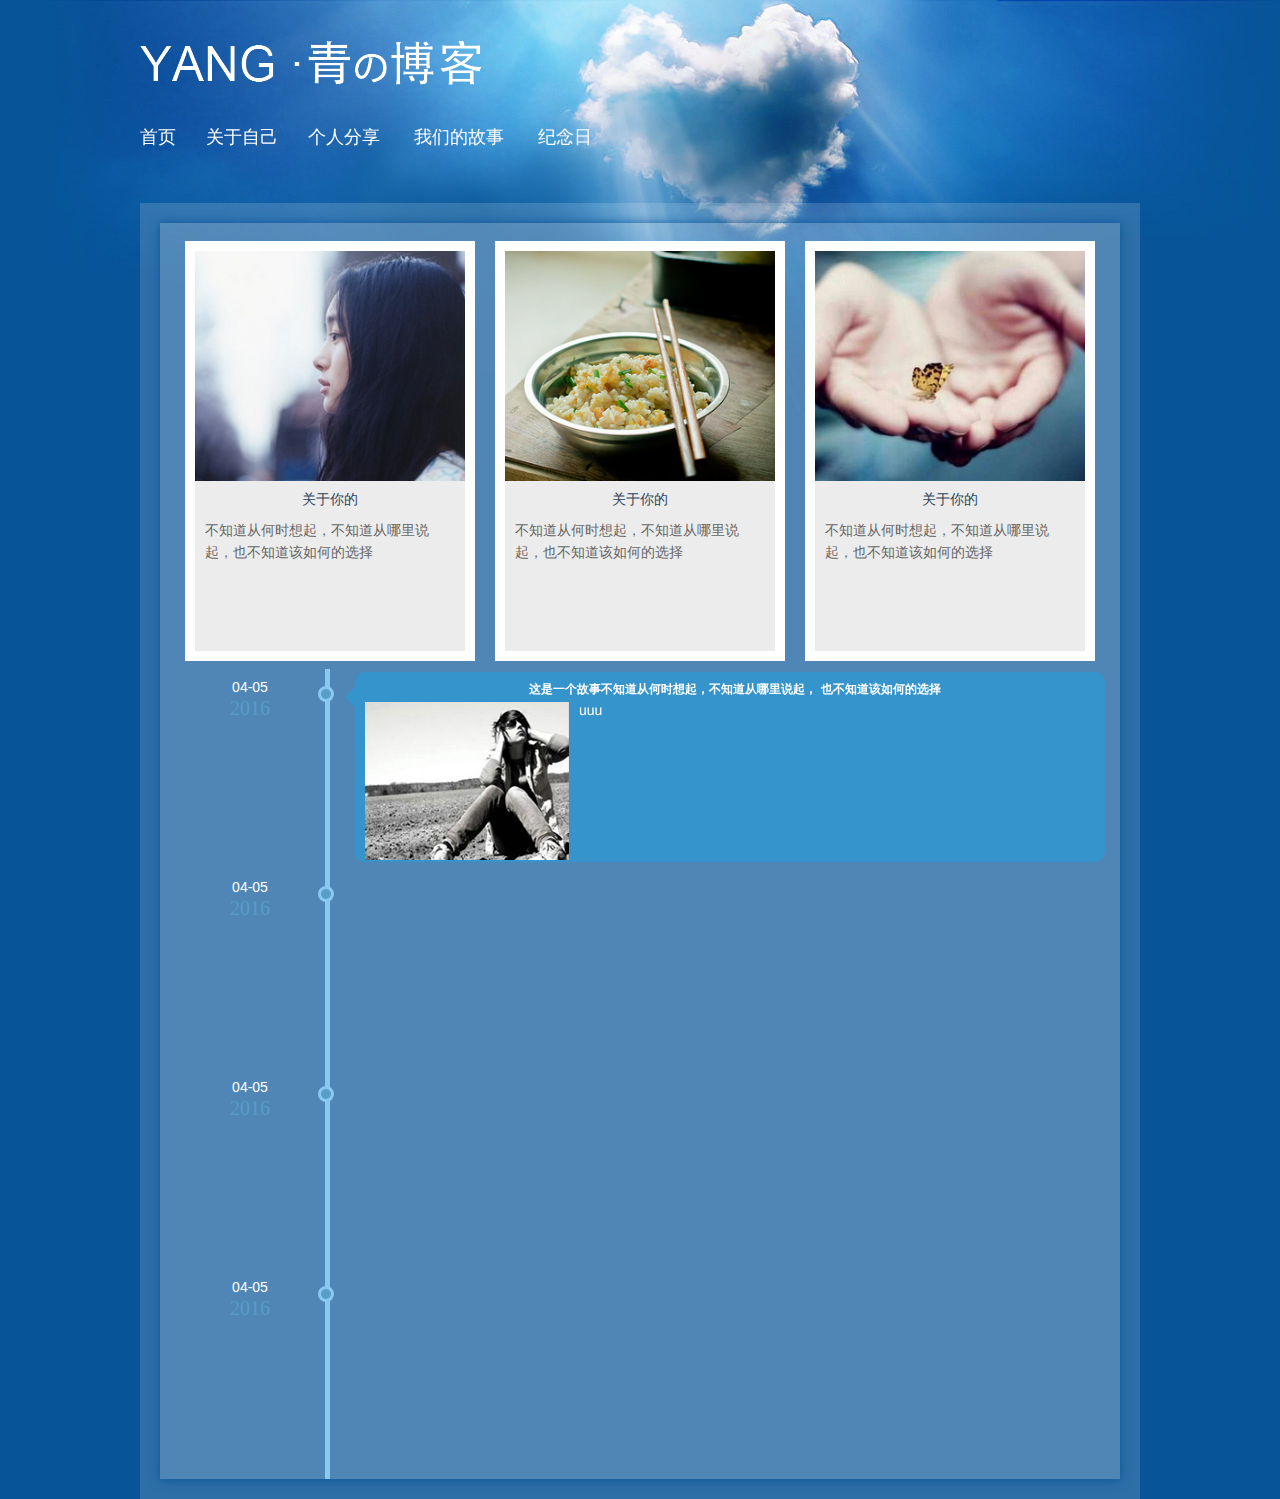
<file: src/main/webapp/index.html>
<!DOCTYPE html>
<html>
	<head>
		<meta charset="UTF-8">
		<title>马凤艳的个人博客</title>
		<link rel="stylesheet" href="./public/css/base.css" />
		<link rel="stylesheet" href="./public/css/index.css" />
		<script src="scripts/scrollReveal.js"></script>
	</head>
	<body>
		<!--头部的导航是确定的-->
		<header>
         <div class="logo" data-scroll-reveal="enter right over 0.8s"><a href="#"><img src="./public/image/logo.png"></a></div>
            <nav class="topnav" data-scroll-reveal="enter bottom over 0.8s after 0.8s"><a href="index.html" class="active">
        	<span>首页</span><span class="en">Home</span></a><a href="./admin/aboutme.html"><span>关于自己</span>
            <span class="en">AboutMe</span></a><a href="./admin/selfShare.html"><span>个人分享</span><span class="en">Life</span></a>
               <a href="./admin/ourStories.html"><span>我们的故事</span><span class="en">studying</span></a> <a href="./admin/memory.html"><span>纪念日</span><span class="en">memoryData</span></a></nav>
     </header>
     <!--底部的内容-->
     <article>
      <div class="container">
        <div class="blog"   >
        	<div class="toparticle">
        	<figure>
        		<ul>
        		<a href=""><img src="public/image/t02.jpg" alt="" /></a>
        	     <span>一个故事</span>	
        		</ul>
        		<p>
        			<a href="#">关于你的</a>
        			<figcaption>
        				不知道从何时想起，不知道从哪里说起，也不知道该如何的选择
        			</figcaption>
        		</p>
        	</figure>
        	<figure>
        		<ul>
        		<a href=""><img src="public/image/t01.jpg" alt="" /></a>
        	     <span></span>	
        		</ul>
        		<p>
        			<a href="#">关于你的</a>
        			<figcaption>
        				不知道从何时想起，不知道从哪里说起，也不知道该如何的选择
        			</figcaption>
        		</p>
        	</figure>
        	<figure>
        		<ul>
        		<a href=""><img src="public/image/t03.jpg" alt="" /></a>
        	     <span></span>	
        		</ul>
        		<p>
        			<a href="#">关于你的</a>
        			<figcaption>
        				不知道从何时想起，不知道从哪里说起，也不知道该如何的选择
        			</figcaption>
        		</p>
        	</figure>
        	</div>
        	<div class="centerarticle">
        		<div class="content">
        			<ul>
        				<li>
        					<!--时间-->	
        				    <div class="time">
        				    	<div class="timer">
        				    		 <p>04-05</p><b>2016</b>
        				    		 <span></span>
        				    	</div>
        					
        					</div>
        					<div class="contentdetail"  data-scroll-reveal="enter right over 1s">
        						<span></span>
					      	    <h5>这是一个故事不知道从何时想起，不知道从哪里说起， 也不知道该如何的选择</h5>
        					  <a href=""><img src="public/image/p02.jpg"/></a>
        					   <div class="cd">uuu</div>
        					</div>
        				</li>
        				<li>
        					 <div class="time">
        				    	<div class="timer">
        				    		 <p>04-05</p><b>2016</b>
        				    		 <span></span>
        				    	</div>
        					
        					</div>
        					<div class="contentdetail"  data-scroll-reveal="enter right over 1s">
        						<span></span>
					      	    <h5>这是一个故事不知道从何时想起，不知道从哪里说起， 也不知道该如何的选择</h5>
                             <a href=""><img src="public/image/p02.jpg"/></a>
        					</div>
        				</li>
        				<li>
        				 <div class="time">
        				    	<div class="timer">
        				    		 <p>04-05</p><b>2016</b>
        				    		 <span></span>
        				    	</div>
        					
        					</div>
        					<div class="contentdetail"  data-scroll-reveal="enter right over 1s">
        						<span></span>
					      	    <h5>这是一个故事不知道从何时想起，不知道从哪里说起， 也不知道该如何的选择</h5>
        					<a href=""><img src="public/image/p02.jpg"/></a>
        					</div>
        				</li>
        				<li>
        					 <div class="time">
        				    	<div class="timer">
        				    		 <p>04-05</p><b>2016</b>
        				    		 <span></span>
        				    	</div>
        					
        					</div>
        					<div class="contentdetail"  data-scroll-reveal="enter right over 1s">
        						<span></span>
					      	    <h5>这是一个故事不知道从何时想起，不知道从哪里说起， 也不知道该如何的选择</h5>
        					   <a href=""><img src="public/image/p02.jpg"/></a>
        					</div>
        				</li>
        			</ul>
        		</div>
        	</div>
        </div>
     </div>
     </article>
    <!--首页的动画-->
    <script>
	if (!(/msie [6|7|8|9]/i.test(navigator.userAgent))){
		(function(){
			window.scrollReveal = new scrollReveal({reset: true});
		})();
	};
</script> 
	</body>
</html>
</file>
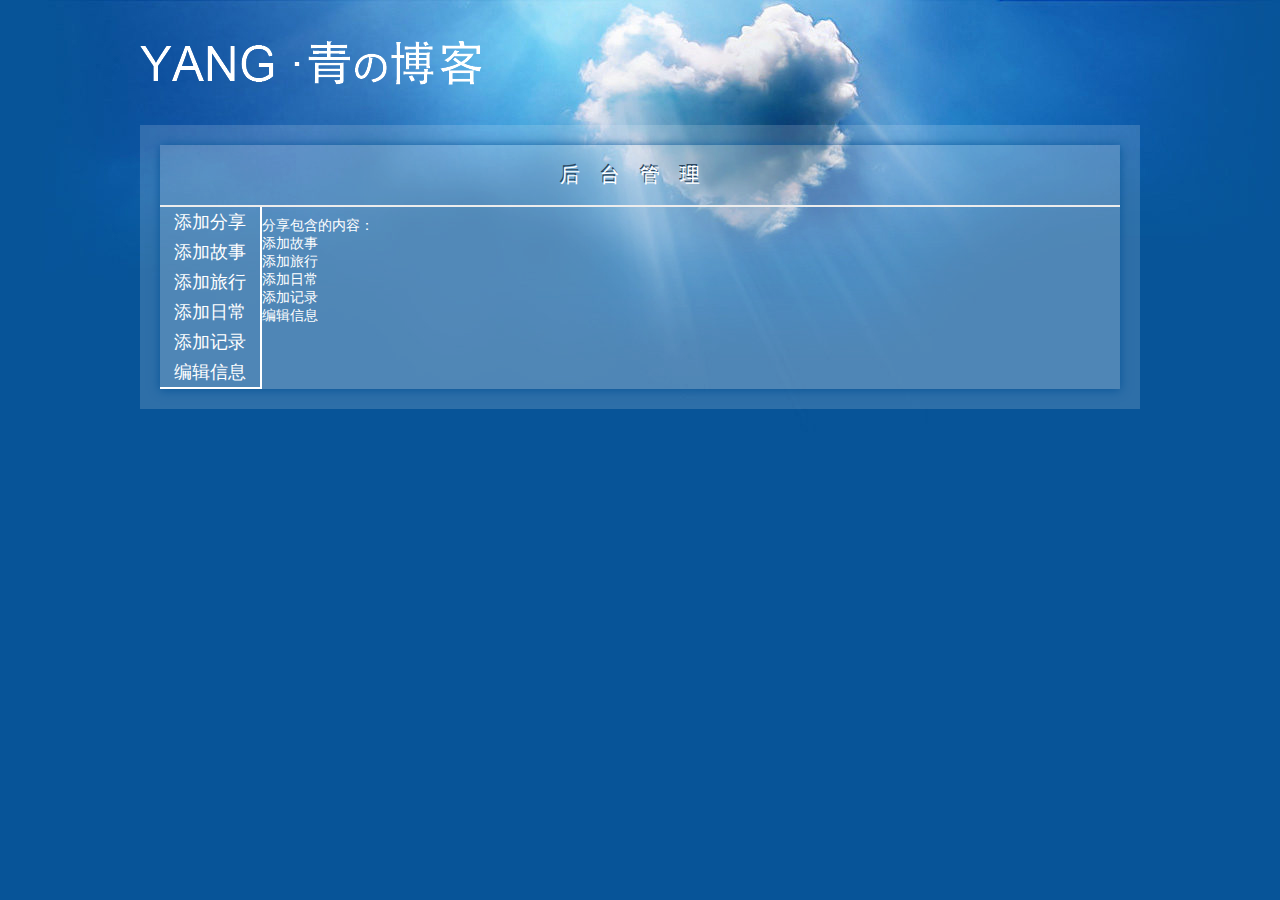
<file: src/main/webapp/admin/addEvent.html>
<!DOCTYPE html>
<html>
	<head>
		<meta charset="UTF-8">
		<title>博客后台</title>
		 <link rel="stylesheet" href="../public/css/base.css" />
		 <style>
		  .title{
		  	width: 100%;
		  	height: 60px;
		  	font: 35px/60px  "楷体";
		  	font-size: 700px;
		  	text-shadow: -1px -2px #2A455D;
		    letter-spacing:20px;
		  	text-align: center;
		  	border-bottom: 2px solid #ECECEC;
		  } 
		  .bot_container ul  {
		  	float: left;
		  	width: 100px;
		  	text-align: center;
		  	border-right: 2px solid #FFFFFF;
		  	border-bottom: 2px solid #fff;
		  } .bot_container ul  li{
		  	height: 30px;
		  	font: 18px/30px "楷体";
		  }
		  .bot_container ul  li:hover{
		  	background: #0754ff;
		  }
		  .content{
		  	padding: 10px;
		  	margin-left: 10px;
		  }
		 </style>
	</head>
	<body>
		<header>
            <div class="logo" data-scroll-reveal="enter right over 1s"><a href="../index.html"><img src="../public/image/logo.png"></a></div>
     </header>
     <article>
     	<div class="container">
     		 <div style="font-size: 20px;" class="title"> 后台管理 </div>
     		 <div class="bot_container">
     		 	<!--操作-->	
     		 	 <ul>
     		 	 	<!--添加1：个人分享2:个人故事 3：我们的故事（旅行和日常）4纪念日-->
     		 	 	<li><a href="" id="addShare">添加分享</a></li>
     		 	 	<li><a href="" id="addStory">添加故事</a></li>
     		 	 	<li><a href="" id="addTravel">添加旅行</a></li>
     		 	 	<li><a href="" id="addDiary">添加日常</a></li>
     		 	    <li><a href="" id="addRecord">添加记录</a></li>
     		        <li><a href="" id="editMessage">编辑信息</a></li>
     		 	 </ul>
     		 
     		 </div>
     		 <div class="content">
     		 	<!--个人分享-->
     		 	<div class="addShare">
     		 		分享包含的内容：
     		 	</div>
     		 	<div class="addStory">添加故事</div>
     		 	<div class="addTravel">添加旅行</div>
     		 	<div class="addDiary">添加日常</div>
     		 	<div class="addRecord">添加记录</div>
     		 	 <div class="editMessage">编辑信息</div>	
     		  
     		 </div>
     	</div>
     </article>
	</body>
</html>
</file>
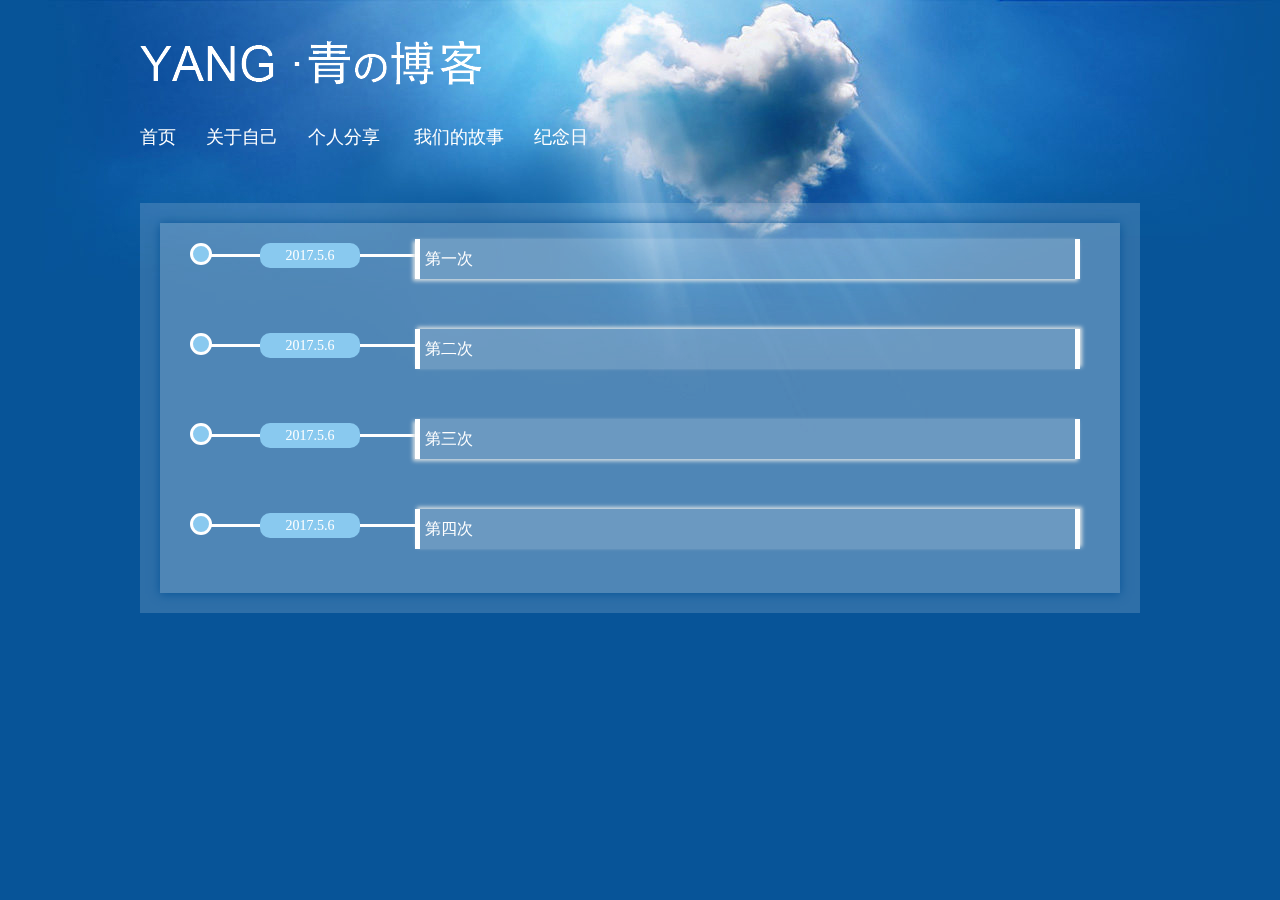
<file: src/main/webapp/admin/memory.html>
<!DOCTYPE html>
<html>
	<head>
		<meta charset="UTF-8">
		<title>马凤艳的个人博客</title>
		<link rel="stylesheet" href="../public/css/base.css" />
		 <link rel="stylesheet" href="../public/css/memory.css" />
		 <script src="../scripts/scrollReveal.js"></script>
	</head>
	<body>
		<!--头部的导航是确定的-->
			<!--头部的导航是确定的-->
		<header>
         <div class="logo" data-scroll-reveal="enter right over 1s"><a href="../index.html"><img src="../public/image/logo.png"></a></div>
            <nav class="topnav" data-scroll-reveal="enter bottom over 0.8s after 0.8s"><a href="../index.html">
        	<span>首页</span><span class="en">Home</span></a><a href="aboutme.html"  ><span>关于自己</span>
            <span class="en">AboutMe</span></a><a href="selfShare.html"><span>个人分享</span><span class="en">Life</span></a>
               <a href="ourStories.html"><span>我们的故事</span><span class="en">ourStories</span></a><a href="memory.html" class="active" ><span>纪念日</span><span class="en">memoryData</span></a></nav>
     </header>
      <article>
      	 <div class="container">
      	 	<!--//关于记忆的时间，包括时间、事件、地点-->
      	 	<div class="memory">
      	 	 <ul>
      	 	 	<li data-scroll-reveal="enter right over 1s" >
      	 	 		<span></span>
      	 	 		<span class="time">2017.5.6</span>
      	 	 		<p class="text">第一次</p>
      	 	 	</li>
      	 	 	<li data-scroll-reveal="enter right over 1s" >
      	 	 		<span></span>
      	 	 		<span class="time">2017.5.6</span>
      	 	 		<p class="text">第二次</p>
      	 	 	</li>
      	 	 	<li  data-scroll-reveal="enter right over 1s">
      	 	 		<span></span>
      	 	 		<span class="time">2017.5.6</span>
      	 	 		<p class="text">第三次</p>
      	 	 	</li>
      	 	 	<li data-scroll-reveal="enter right over 1s">
      	 	 		<span></span>
      	 	 		<span class="time">2017.5.6</span>
      	 	 		 <p class="text"  >第四次</p>
      	 	 	</li>
      	 	 </ul>
      	 	 </div>
      	 </div>
      </article>
       <script>
	if (!(/msie [6|7|8|9]/i.test(navigator.userAgent))){
		(function(){
			window.scrollReveal = new scrollReveal({reset: true});
		})();
	};
</script> 
	</body>
</html>
</file>
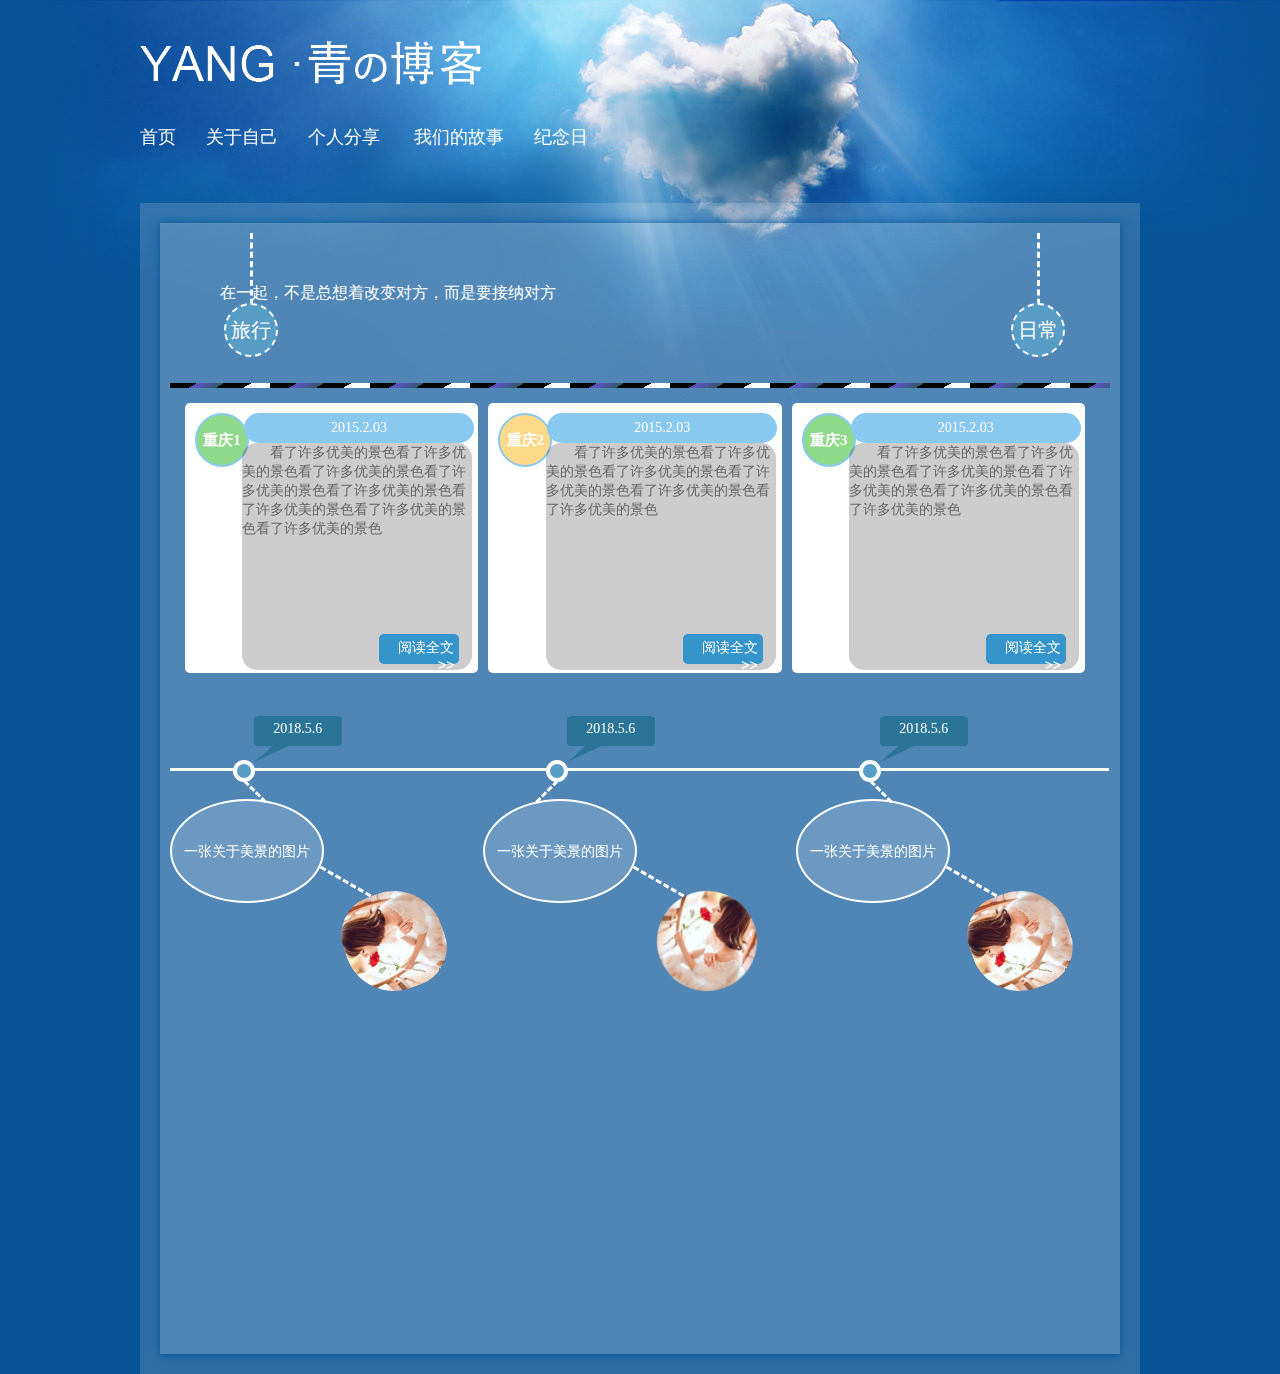
<file: src/main/webapp/admin/ourStories.html>
<!DOCTYPE html>
<html>
	<head>
		<meta charset="UTF-8">
		<title>马凤艳的个人博客</title>
		<link rel="stylesheet" href="../public/css/base.css" />
		<link rel="stylesheet" href="../public/css/ourstory.css" />
		<script type="text/javascript" src="../scripts/scrollReveal.js" ></script>
	</head>
	<body>
		<!--头部的导航是确定的-->
			<!--头部的导航是确定的-->
		<header>
          <div class="logo" data-scroll-reveal="enter right over 1s"><a href="../index.html"><img src="../public/image/logo.png"></a></div>
         <nav class="topnav" data-scroll-reveal="enter bottom over 0.8s after 0.8s"><a href="../index.html">
        	<span>首页</span><span class="en">Home</span></a><a href="aboutme.html"  ><span>关于自己</span>
            <span class="en">AboutMe</span></a><a href="selfShare.html"><span>个人分享</span><span class="en">Life</span></a>
               <a href="ourStories.html" class="active"><span>我们的故事</span><span class="en">ourStories</span></a><a href="memory.html"><span>纪念日</span><span class="en">memoryData</span></a></nav>
     </header>
      <article>
      	 <div class="container">
      	 	<!--我们的故事主要是记录一些关于我们在一起的点点滴滴，主要有旅行和日常的生活-->
      	 	<div class="ourStories">
		      	 	<div class="nav">
		      	 		<ul>
		      	 			<li class="f_l"><a href="#/travel">旅行</a></li>
		      	 			<li class="f_r"><a href="#/daily">日常</a></li>
		      	 		</ul>
		      	 		<div class="someSay">在一起，不是总想着改变对方，而是要接纳对方</div>
		      	 	</div>
		      	 	<div class="story">
		      	 		<span class="border"></span>
		      	 		<div class="travel  ">
		      	 			 <!--怎样展现出图片和文字介绍-->
		      	 		   <ul>
		      	 		   	<li data-scroll-reveal="enter top over 1s">
		      	 		   		<span class="adddress">重庆1</span>
		      	 		   		<span class="time">2015.2.03</span>
		      	 		   		<p class="showText">看了许多优美的景色看了许多优美的景色看了许多优美的景色看了许多优美的景色看了许多优美的景色看了许多优美的景色看了许多优美的景色看了许多优美的景色</p>
		      	 		   		<p><a href="">阅读全文>></a></p>
		      	 		   	</li>
		      	 		   	<li data-scroll-reveal="enter top over 1s">
		      	 		   		<span class="adddress">重庆2</span>
		      	 		   		<span class="time">2015.2.03</span>
		      	 		   		<p class="showText">看了许多优美的景色看了许多优美的景色看了许多优美的景色看了许多优美的景色看了许多优美的景色看了许多优美的景色</p>
		      	 		   		<p><a href="">阅读全文>></a></p>
		      	 		   	</li>
		      	 		   	<li data-scroll-reveal="enter top over 1s">
		      	 		   		<span class="adddress">重庆3</span>
		      	 		   		<span class="time">2015.2.03</span>
		      	 		   		<p class="showText">看了许多优美的景色看了许多优美的景色看了许多优美的景色看了许多优美的景色看了许多优美的景色看了许多优美的景色</p>
		      	 		   		<p><a href="">阅读全文>></a></p>
		      	 		   	</li>
		      	 		   </ul>
		      	 		</div>
		                <div class="daily">
		                	<!--日常的生活设计，图片和文字说明，多为图片分享，有图片，时间和内容介绍-->
		                	   <ul>
		                	   	  <!--利用flex布局来做-->  
		                	   	  <li data-scroll-reveal="enter left over 1s">
		                	   	  	<p class="time">2018.5.6</p>
		                	   	  	<span class="mark"  ></span>
		                	   	  	<div class="explain">一张关于美景的图片</div>
		                	   	  	<img src="../public/image/girl.jpg" alt=""  />
		                	   	  </li>
		                	   	  <li data-scroll-reveal="enter left over 1s">
		                	   	  	<p class="time">2018.5.6</p>
		                	   	  	<span class="mark"></span>
		                	   	  	<div class="explain">一张关于美景的图片</div>
		                	   	  	<img src="../public/image/girl.jpg" alt="" />
		                	   	  </li>
		                	   	  <li data-scroll-reveal="enter left over 1s">
		                	   	  	<p class="time">2018.5.6</p>
		                	   	  	<span class="mark"></span>
		                	   	  	<div class="explain">一张关于美景的图片</div>
		                	   	  	<img src="../public/image/girl.jpg" alt="" />
		                	   	  </li>
		                	   	  <li data-scroll-reveal="enter left over 1s">
		                	   	  	<p class="time">2018.5.6</p>
		                	   	  	<span class="mark"></span>
		                	   	  	<div class="explain">一张关于美景的图片</div>
		                	   	  	<img src="../public/image/girl.jpg" alt="" />
		                	   	  </li>
		                	   	  <li data-scroll-reveal="enter left over 1s"> 
		                	   	  	<p class="time">2018.5.6</p>
		                	   	  	<span class="mark"></span>
		                	   	  	<div class="explain">一张关于美景的图片</div>
		                	   	  	<img src="../public/image/girl.jpg" alt="" />
		                	   	  </li>
		                	   	  <li data-scroll-reveal="enter left over 1s">
		                	   	  	<p class="time">2018.5.6</p>
		                	   	  	<span class="mark"></span>
		                	   	  	<div class="explain">一张关于美景的图片</div>
		                	   	  	<img src="../public/image/girl.jpg" alt="" />
		                	   	  </li>
		                	   	   
		                	   </ul>
		                </div>
		      	 	</div>
      	 	</div>
      	 </div>
      </article>
      <script src="../public/js/jquery.min.js"></script>
      <script>
      	
      	//当每一次点击图片师都会添加onmouseMove时间
	if (!(/msie [6|7|8|9]/i.test(navigator.userAgent))){
		(function(){
			window.scrollReveal = new scrollReveal({reset: true});
		})();
	};
	$(function(){
		//获取头部的导航栏
		var aArr=$(".nav ul li a");
//		获取下面的显示views
        var divArr =  document.querySelectorAll(".story>div");
		aArr.on('click',function(){
			var href=this.href.split("#/")[1];
//			其他的都不可见
			for(var i=0;i<divArr.length;i++){
				 divArr[i].style.display="none";
			}
			 document.querySelector(".story>div."+href).style.display='block';
		})
	})
</script> 
      </script>
	</body>
</html>
</file>
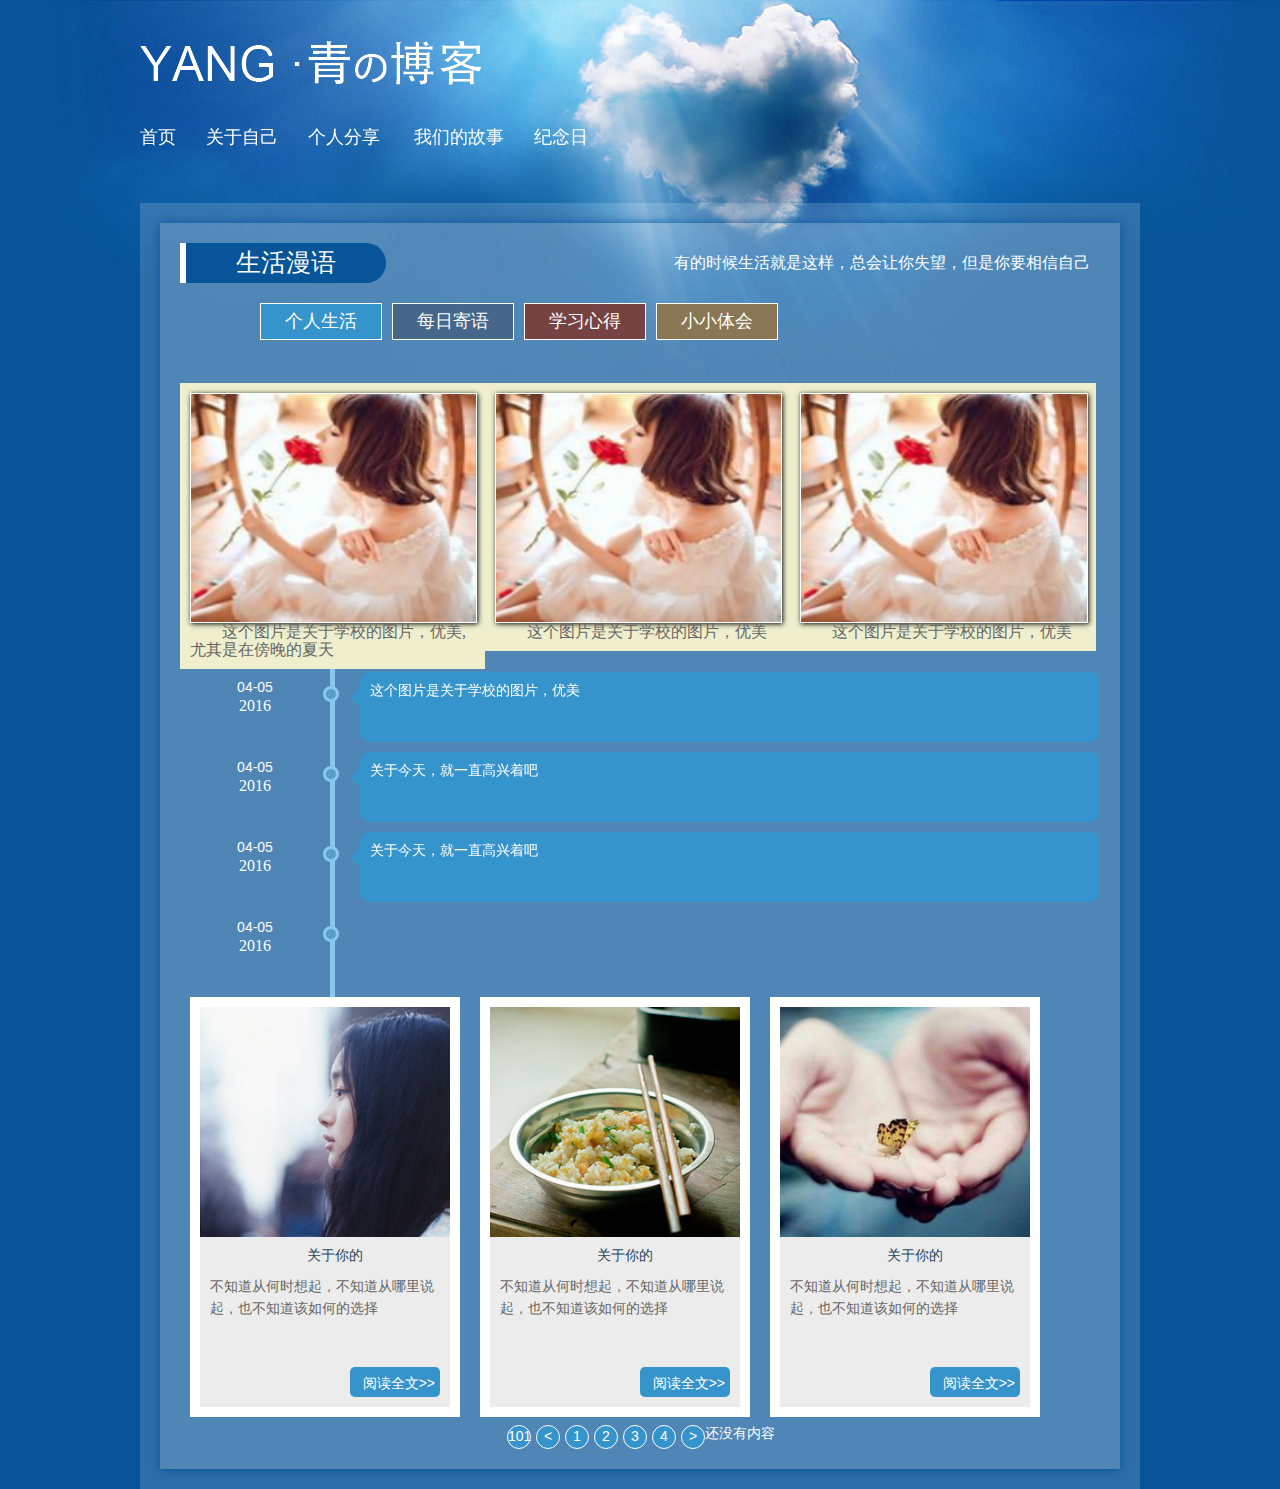
<file: src/main/webapp/admin/selfShare.html>
<!DOCTYPE html>
<html>
	<head>
		<meta charset="UTF-8">
		<title>马凤艳的个人博客</title>
		<link rel="stylesheet" href="../public/css/base.css" />
		<link rel="stylesheet" href="../public/css/self.css" />
		<script src="../scripts/scrollReveal.js"></script>
	</head>
	<body>
		<!--头部的导航是确定的-->
			<!--头部的导航是确定的-->
		<header>
         <div class="logo" data-scroll-reveal="enter right over 1s"><a href="../index.html"><img src="../public/image/logo.png"></a></div>
             <nav class="topnav" data-scroll-reveal="enter bottom over 0.8s after 0.8s"><a href="../index.html">
        	<span>首页</span><span class="en">Home</span></a><a href="aboutme.html"  ><span>关于自己</span>
            <span class="en">AboutMe</span></a><a href="selfShare.html" class="active"><span>个人分享</span><span class="en">Life</span></a>
               <a href="ourStories.html"><span>我们的故事</span><span class="en">ourStories</span></a><a href="memory.html"><span>纪念日</span><span class="en">memoryData</span></a></nav>
     </header>
      <article>
      	 <div class="container">
      	 	<div class="content">
      	 		<div class="con_header">生活漫语</div>
      	 		<span class="mark">有的时候生活就是这样，总会让你失望，但是你要相信自己</span> 
      	 		<div style="clear: both;"></div>
      	 		<nav >
      	 			<ul >
      	 				<li><a href="#/selfLive"  id="selfLive">个人生活</a></li>
      	 				<li><a href="#/selfLearn" id="selfLearn" >每日寄语</a></li>
      	 				<li><a href="#/study" id="study">学习心得</a></li>
      	 				<li><a href="#/selfLive" id="selfLive">小小体会</a></li>
      	 			</ul>
      	 		</nav>
      	 		 
      	 		<div class="detailContent">
      	 			<!--放内容的区域根据标签的点击不同，就放不同的内容-->
      	 			<!--个人生活就是展示一些图片-->
      	 			<div class="selfLive ">
      	 				  <!--展示一些图片，然后下面可以用一些文字表示出来-->
      	 				  <!--瀑布流模式的图片-->
      	 				  <div class="items">
      	 				  	<div class="item">
      	 				  		 <img src="../public/image/girl.jpg" alt="">
                                   <p>这个图片是关于学校的图片，优美,尤其是在傍晚的夏天</p>
      	 				  	</div>
      	 				  </div>
      	 				    <div class="items">
      	 				  	<div class="item">
      	 				  		 <img src="../public/image/girl.jpg" alt="">
                                   <p>这个图片是关于学校的图片，优美</p>
      	 				  	</div>
      	 				  </div>
      	 				    <div class="items">
      	 				  	<div class="item">
      	 				  		 <img src="../public/image/girl.jpg" alt="">
                                   <p>这个图片是关于学校的图片，优美</p>
      	 				  	</div>
      	 				  </div>
      	 			</div>
      	 			<div class="selfLearn hide ">
      	 				<div>
      	 					<ul>
      	 						 <li>
        					<!--时间-->	
        				    <div class="time">
        				    	<div class="timer">
        				    		 <p>04-05</p><b>2016</b>
        				    		 <span></span>
        				    	</div>
        					
        					</div>
        					<div class="contentdetail" data-scroll-reveal="enter right over 1s">
        						<span></span>
        						 <p >这个图片是关于学校的图片，优美</p>
        					</div>
        				</li>
        				<li>
        					 <div class="time">
        				    	<div class="timer">
        				    		 <p>04-05</p><b>2016</b>
        				    		 <span></span>
        				    	</div>
        					
        					</div>
        					<div class="contentdetail" data-scroll-reveal="enter right over 1s">
        						<span></span>
        							<p>关于今天，就一直高兴着吧</p>
        					</div>
        				</li>
        				<li>
        				 <div class="time">
        				    	<div class="timer">
        				    		 <p>04-05</p><b>2016</b>
        				    		 <span></span>
        				    	</div>
        					
        					</div>
        					<div class="contentdetail" data-scroll-reveal="enter right over 1s">
        						<span></span>
        						<p>关于今天，就一直高兴着吧</p>
        					</div>
        				</li>
        				<li>
        					 <div class="time">
        				    	<div class="timer">
        				    		 <p>04-05</p><b>2016</b>
        				    		 <span></span>
        				    	</div>
        					
        					</div>
        					<div class="contentdetail" data-scroll-reveal="enter right over 1s">
        						<span></span>
        							<p>关于今天，就一直高兴着吧</p>
        					</div>
        				</li>
      	 					</ul>
      	 				</div>
      	 			</div>
                    <div class="study hide">
			        	 <figure>
			        		<ul>
			        		<a href=""><img src="../public/image/t02.jpg" alt="" /></a>
			        	     <span>一个故事</span>	
			        		</ul>
			        		<p>
			        			<a href="#">关于你的</a>
			        			<figcaption>
			        				不知道从何时想起，不知道从哪里说起，也不知道该如何的选择
			        					<a href="#">阅读全文>></a>
			        			</figcaption>
			        		
			        		</p>
			        	</figure>
			        	<figure>
			        		<ul>
			        		<a href=""><img src="../public/image/t01.jpg" alt="" /></a>
			        	     <span></span>	
			        		</ul>
			        		<p>
			        			<a href="#">关于你的</a>
			        			<figcaption>
			        				不知道从何时想起，不知道从哪里说起，也不知道该如何的选择
			        					<a href="#">阅读全文>></a>
			        			</figcaption>
			        		</p>
			        	</figure>
			        	<figure>
			        		<ul>
			        		<a href=""><img src="../public/image/t03.jpg" alt="" /></a>
			        	     <span></span>	
			        		</ul>
			        		<p>
			        			<a href="#">关于你的</a>
			        			<figcaption>
			        				不知道从何时想起，不知道从哪里说起，也不知道该如何的选择
			        					<a href="#">阅读全文>></a>
			        			</figcaption>
			        		</p>
        	         </figure> 
        	         <div class="clear"></div>
        	           <div class="stu_record">
        	           	<span class="total f_l">101</span>
        	           	<span class="leftli"><</span>
        	           	  <ul>
        	           	    <li><a href="#">1</a></li>
        	           	    <li><a href="#">2</a></li>
        	           	    <li><a href="#">3</a></li>
        	           	    <li><a href="#">4</a></li>
        	           	  </ul>
        	           	  <span class="rightli">></span>
        	           </div>
        	         </div>
        	          <div class="realize hide">
                          <!--暂时未开发系列-->   	
                                                               还没有内容 
                    </div>
                </div>
             </div>
             
      	 		</div>
      	 	</div>
      	 	
      	 </div>
      </article>
      <script src="../public/js/jquery.min.js"></script>
       <script>
	if (!(/msie [6|7|8|9]/i.test(navigator.userAgent))){
		(function(){
			window.scrollReveal = new scrollReveal({reset: true});
		})();
	};
	//切换导航栏
	$(function(){
		//获取头部的导航栏
		var aArr=$("nav ul li a");
		console.log(aArr)
//		获取下面的显示views
        var divArr =  document.querySelectorAll(".detailContent>div");
        console.log(divArr[1].className)
		aArr.on('click',function(){
			var href=this.href.split("#/")[1];
//			其他的都不可见
			for(var i=0;i<divArr.length;i++){
				 divArr[i].style.display="none";
			}
			 document.querySelector(".detailContent>div."+href).style.display='block';
		})
	})
</script> 
	</body>
</html>
</file>
<file: src/main/webapp/public/css/base.css>
@charset "utf-8";
/* ����css */
* { margin: 0; padding: 0 }
body { font: 14px "΢���ź�", Arial, Helvetica, sans-serif; background: url(../image/top.jpg) no-repeat center top #075498; color: #fff }
img { border: 0; display: block }
ul, li { list-style: none; }
/*Ĭ��������ɫ */
a:link, a:visited, a:active { text-decoration: none; color: #fff }
a:hover { text-decoration: none; color: #fff; }
.clear { clear: both; }
.blank { height: 8px; overflow: hidden; width: 100%; margin: auto; clear: both }
.f_l { float: left }
.f_r { float: right }
/* header */
header, article, footer { width: 1000px; margin: auto; overflow: hidden }
.logo { margin: 40px 0 }
nav { margin-bottom: 40px }
nav a { position: relative; display: inline-block; font-size: 18px; margin-right: 30px }
.topnav a span:first-child { z-index: 2; display: block; }
.topnav a span:last-child { z-index: 1; display: block; color: #fff; opacity: 0; -webkit-transition: -webkit-transform 0.3s, opacity 0.3s; -moz-transition: -moz-transform 0.3s, opacity 0.3s; transition: transform 0.3s, opacity 0.3s; -webkit-transform: translateY(-100%); -moz-transform: translateY(-100%); transform: translateY(-100%); text-align: center }
.topnav a:hover span:last-child, .topnav a:focus span:last-child { opacity: 1; -webkit-transform: translateY(0%); -moz-transform: translateY(0%); transform: translateY(0%); }
.en { color: #fff; font-size: 12px; z-index: 1; display: block; }/* ie */
/*文章的普遍内容都是这样，背景框*/
article { background: url(../image/articlebg.png) repeat; }
.container { background: url(../image/articlebg.png) repeat; overflow: hidden; margin: 20px; box-shadow: #075498 0px 1px 10px; }
footer { text-align: center; padding: 20px 0 }
.page{ margin:20px 0 ; text-align:center; width:100%;overflow: hidden;}
.page a b {color: #aee1ff;}
.page>b,.page a {margin: 0 2px;height: 26px;line-height: 26px;border-radius: 50%;width: 26px;text-align: center;display: inline-block}
.page a {margin: 0 2px;height: 26px;line-height: 26px;border-radius: 50%;width: 26px;text-align: center;display: inline-block}/* ���IE6 */
.page>b,.page a:hover{background: #2a455d;color: #FFF;}
.page a {color: #aee1ff;border: #89c9ef 1px solid}
.ctitle{ position:relative}
.ctitle b{font-size: 22px; margin-bottom: 20px; background: #2a7497; padding: 10px 0; width: 200px; text-align: center; border-radius: 0 30px 30px 0; box-shadow: #21566f 1px 1px 1px; border-left: #dae1e4 6px solid; display:block; margin:30px 0 0 30px}
.ctitle span{ float:right; font-size:14px; position:absolute; right:20px ; top:20px;text-shadow: rgba(7, 84, 152, 0.71) 1px 1px 1px;}
.clearfix{content:".";display:block;height:0;clear:both;visibility:hidden}
</file>
<file: src/main/webapp/public/css/index.css>
.blog{
 	padding: 10px 15px;
 }
.blog  	figure{
	background: #ececec;
	width: 270px;
	height: 400px;
	border: #fff 10px solid;
	overflow: hidden;
	float: left;
	margin: 8px 10px;
   animation:roll 2s ; 
   
}
.blog figure img{
				width: 270px;
			}
		    .blog figure ul span{
		    	opacity:0;
		    }
			.blog figure ul:hover span{
				opacity: 1;
			}
			.blog figure p{
				width: 270px;
				margin-top: 10px;
			}
			/*点击出现动画*/
			.blog figure ul{
				position: relative;
			}
			.blog figure ul span { position: absolute; left: 0px; top: 0px; background: rgba(0,0,0,0.5) url(../image/yu.png) no-repeat center 10px;
color: #FFF; display: block; width: 100%; height: 100%; line-height: 256px; text-align: center;
-webkit-transition: all 0.5s; -moz-transition: all 0.5s; -o-transition: all 0.5s; -ms-transition: all 0.5s; text-decoration: underline }
/* cbp_tmtimeline */
			.blog figure ul span{
				opacity: 0;
				position: absolute;
				left: 0;
				top: 0;
				
			}
			.blog figure p a{
				display: block;
				color: #2A455D;
				font: 14px/20px 700 "楷体" ;
				text-align:center;
			}
 .blog figure figcaption { padding: 10px; line-height: 22px; color: #666; }
@keyframes roll{
	from{
			opacity: 0.2;
	}
	to{
		opacity: 1;
	}
}
/*首页的右侧*/
.centerarticle .content ul li{
				width:100%;	height: 200px;
				display: flex;
				position: relative;
			}
			.centerarticle .content ul li .time{
				    display: block;
                    width: 150px;
                     height: 220px;
                     background: ;
                     padding-top: 10px;
                     border-right: 5px solid #89C9EF;
                      position: relative;
			
			}
			.centerarticle .content ul li .time .timer{
		 	border-top-left-radius: 20px 20px;
			 border-bottom-left-radius: 20px 20px;
			
		 }
			.centerarticle .content ul li .time p{
					text-align: center;
				}
			.centerarticle .content ul li .time b{
				margin-top: 3px;
						display: block;
						text-align: center;
						font: 20px/20px "楷体";
						color: #579DC5;
		 }
		 
		 .centerarticle .content ul li:hover .time .timer{
				background: #89C9EF;
				animation: radious 0.5s;
			}
			@keyframes radious{
				from{
					border-top-left-radius: 0px;
					border-bottom-left-radius: 0px;
				}
				to{
					border-top-left-radius: 20px 20px;
					border-bottom-left-radius: 20px 20px;
				}
			}
			 .centerarticle .content ul li .time span{
			 	display: block;
			 	width:10px;
			 	height: 10px;
			 	background: #579dc5;
			 	border-radius: 50%;
			 	border:3px solid #89C9EF;
			 	position:absolute;
			    top: 17px;
			 	right: -9px;
			 }
					/*右侧的内容部分*/
					/*动画部分*/
			.centerarticle .content ul li .contentdetail{
						-webkit-transform: translatex(0);
						transform: translatex(0);
						opacity: 1;
						-webkit-transition: -webkit-transform 1s ease-in-out 0s,  opacity 1s ease-in-out 0s;
						transition: transform 1s ease-in-out 0s, opacity 1s ease-in-out 0s;
						-webkit-perspective: 1000;
						-webkit-backface-visibility: hidden;
					}
			.centerarticle .content ul li .contentdetail{
				flex: 3;
				height: 180px;
				background: #3594cb;
				float: right;
				margin-top: 3px;
				margin-left: 25px;
				padding:10px 0  0 10px ;
				border-radius: 10px 10px;
				position: relative;
				/*添加动画显示*/
			}
			.centerarticle .content ul li .contentdetail:before{
				position: absolute;
				top: 15px;
					    left:-20px;
					    border: solid transparent;
					    content: " ";
					    height: 0;
					    width: 0;
					    position: absolute;
					    pointer-events: none;
					    border-right-color: #3594cb;
					    border-width: 10px;
					    
				}
				.centerarticle .content ul li .contentdetail h5{
				   text-align: center;
				   padding-bottom: 5px;
				}
				.centerarticle .content ul li .contentdetail img{
					margin-right: 10px;
					float: left;
				}
				.centerarticle .content ul li .contentdetail .cd{
					padding-left: 10px;
					text-rendering: geometricprecision;
				}
</file>
<file: src/main/webapp/public/css/memory.css>
.memory{
			 	margin: 10px;
			 }
			 .memory ul li {
			 	margin: 10px;
			 	position:relative;
			 	height: 60px;
			 	padding: 10px;
			 }
			  .memory ul li span:nth-child(1){
			  	cursor:pointer;
			  	display: inline-block;
			  	width: 16px;
			  	height: 16px;
			  	background: #89C9EF;
			  	border:3px solid #FFFFFF;
			  	border-radius:50%;
			  	position: relative;
			  	transform-origin: center;
			  	/*animation:roll 4s linear infinite;*/
			  }
			  /*转动的背景*/
			 @keyframes roll{
			 	0%{
			 		transform:rotate(0deg);
			 	}
			 	100%{
			 		transform:rotate(360deg);
			 	}
			 }
			   .memory ul li span:nth-child(1):hover{
			   	background: #2A7497;
			   }
			  .memory ul li span:nth-child(1):before{
			  	position: absolute;
			  	top: 8px;
			  	left: 18px;
			  	display: inline-block;
			  	content: " ";
			  	width: 50px;
			  	border-top: 3px solid #FFFFFF;
			  }
			   .memory ul li .time{
			   	display: inline-block;
			   	width: 100px;
			   	height: 25px;
			   	font: 14px/25px "楷体";
			   	text-align: center;
			   	background: #89C9EF;
			   	border-radius: 10px;
			   	position: absolute;
			   	top: 10px;
			   	left: 80px;
			   }
			   .memory ul li .time:before{
			   		display: inline-block;
			   		width: 60px;
			   		content: "";
			   		border-top: 3px solid #FFFFFF;
			   		position: absolute;
			   		top: 11px;
			   		left: 100px;
			   }
			   .memory ul li .text{
			   	 display: inline-block;
			   	 width: 645px;
			   	 height: 30px;
			   	 float: right;
			   	 background: url(../image/articlebg.png);
			   	 padding: 5px;
			   	 position: absolute;
			   	 top:6px;
			   	 right: 20px;
			   	 font: 16px/30px "楷体";
			   	 border-left: 5px solid #FFFFFF;
			   	  border-right: 5px solid #FFFFFF;
			   }
			   .memory ul li:nth-child(2n) .text{
			   	 box-shadow: 2px -2px  4px #DAE1E4; 
			
			   }.memory ul li:nth-child(2n+1) .text{
			   		 box-shadow: -2px 2px  4px #DAE1E4; 
			   }
</file>
<file: src/main/webapp/public/css/ourstory.css>
.ourStories{
				margin: 10px;
				position: relative;
			}
				.ourStories .nav ul{
					width: 100%;
					margin:0 20px;
					overflow: hidden;
					height: 150px;
				}
			.ourStories .nav ul li{
				position:relative;
				height: 100px;
				border-right: 3px dashed #FFFFFF;
			}
			.ourStories .nav ul li:nth-child(1){
				margin-left: 60px;
			}
			
			.ourStories .nav ul li:nth-child(2){
				margin-right: 90px;
			}
			.ourStories .nav ul li a{
				display: block;
                width: 50px;
                height: 50px;
                text-align: center;
                border-radius: 50%;
                font: 20px/50px "楷体";
                background:#579DC5;
                border:2px dashed #FFFFFF;
                transform-origin: center;
                animation:roll 4s infinite linear;
			}
			.ourStories .nav ul li:nth-child(2) a{
			   position: absolute;
				right: -28px;
				bottom: -24%;
			}
				.ourStories .nav ul li:nth-child(1) a{
			   position: absolute;
				right: -28px;
				bottom: -24%;
			}
			/*为两个标记增加动画,转*/
		    @keyframes roll {
        0%{
            transform:rotate(0deg);
        }

        100%{
            transform:rotate(360deg);
        }
    }
    .ourStories .nav .someSay{
    	position: absolute;
    	top: 50px;
    	left: 200px;
    	font: 16px/20px "楷体";
    	text-align: center;
    	 transform: translate(-150px, 0)  ;
          animation: leftRight 2s forwards;
    }
   @keyframes leftRight {
		   	0%{
		   		opacity: 0;
		   	}
		  40% {
		    transform: translate(40px, 0) scale(.7);
		    opacity: 1;
		    color: #2A7497;
		  }
		  60% {
		    color: #fff;
		  }
		  80% {
		    transform: translate(0) scale(2);
		    opacity: 0;
		  }
		  100% {
		    transform: translateX(40px) scale(1.5);
		    opacity: 1;
         }
}	
           .ourStories .border{
           	display: block;
			 width: 100%;
			 height: 5px;
				background-image:linear-gradient(150deg, #000 0%, #000 25%, rgba(123,32,231,0.5) 25%, rgba(10,45,25,0.5) 50%, #000 50%, #000 75%, #fff 75%, #fff 100% );
            /*background-repeat: no-repeat;*/
            background-size:100px 100%;
          	  animation: back 2s infinite linear;/*无限次播放*/
           }
           /*构建一个多条纹的边框*/
           @keyframes back{
           	0%{}
           	100%{
           		background-position: 100px 0;
           	}
           }
           /*关于旅行的样式*/
          .ourStories .travel ul{
          	margin: 15px;
          	cursor: pointer;
          	display: flex;
          }
           .ourStories .travel ul li {
           	float: left;
           	position: relative;
            flex: 1;
            padding-bottom: 20px;
            height: 250px;
            background: #FFFFFF;
            padding: 10px;
            margin-right: 10px;
            border-radius:5px ;
           }
          .ourStories .travel ul li span{
          	display:inline-block ;
          }
          .ourStories .travel ul li .adddress{
          	  width: 50px;
          	  height: 50px;
          	  border-radius: 50%;
          	  font:15px/50px "楷体";
          	  font-weight: 700;
          	  text-align: center;
          	  border: 2px solid #89C9EF;
          	  z-index: 1;
          	  
          }
           .ourStories .travel ul li:nth-child(2n) .adddress{
           	background: rgba(255,179,21,0.5);
           }
              .ourStories .travel ul li:nth-child(2n) .adddress:hover{
          	background:  rgba(255,233,21,0.5);
           }  .ourStories .travel ul li:nth-child(2n+1) .adddress:hover{
           	  	background: rgba(45,245,21,0.5);
           }
            .ourStories .travel ul li:nth-child(2n+1) .adddress{
           	background: rgba(32,179,21,0.5);
           }
           .ourStories .travel ul li .time{
           	 height: 30px;
           	 width: 230px;
           	 font:14px/30px "楷体" ;
           	 background: #89C9EF;
           	 position: absolute;
           	 left: 59px;
           	 text-align: center;
           	 border-radius: 25px 25px;
          
           }
           .ourStories .travel ul li p a{
           	    display: block;
				    width: 70px;
				    height: 20px;
				    background: #3594CB;
				    border-radius: 5px;
				    color: white;
				    text-align: right;
				    padding: 5px;
				    position: absolute;
				    bottom: 9px;
				    right: 19px;
           }
            .ourStories .travel ul li .showText{
            	    width: 230px;
				    height: 84%;
				    font: 14px/19px "楷体";
				    background: rgba(1,0,0,0.2);
				    padding-bottom: 10px 10px;
				    position: absolute;
				    right: 2%;
				    top: 40px;
				    text-indent: 2em;
				    box-sizing: border-box;
				    color: #666666;
				    border-radius: 15px;
            }
            /*日常生活*/
           
            .ourStories .daily ul{
            	flex-wrap: nowrap;
            	width: 100%;
            	cursor: pointer;
            }
            .ourStories .daily ul li{
            	float: left;
            	width: 33.3%;
            	margin-top: 80px;
            	position: relative;
            }
            .ourStories .daily ul li{
            	border-top: 3px solid #FFFFFF;
            	height: 250px;
            }
              .ourStories .daily ul li .time{
              	background: url(../image/dtime.png) no-repeat center;
              	display: block;
              	width: 120px;
              	height: 60px;
              	font: 14px/40px "楷体";
              	text-align: center;
              	position: absolute;
              	top: -25%;
              	right: 40%;
              }
              /*远点标记*/
              .ourStories .daily ul li .mark{
              	display: block;
              	width: 14px;
              	height: 14px;
              	border-radius: 50%;
              	background: #579DC5;
              	border:4px solid #ffffff;
              	position: absolute;
              	top: -11px;
              	right: 73%;
              }
              .ourStories .daily ul li .explain{
              	width: 150px;
              	height: 100px;
              	background: url(../image/articlebg.png) repeat;
              	border-radius:50%;
              	line-height: 100px;
              	text-align: center;
              	position: absolute;
              	top: 28px;
              	border: 2px solid #FFFFFF;
              }
              /*增加为微元素*/
             .ourStories .daily ul li .explain:before{
               display: block;
             	content: "";
             	height: 30px;
             	border-right: 3px dashed #FFFFFF;
             	position: absolute;
             	top: -20px;
             	right: 51%;
             }
                  .ourStories .daily ul li .explain:after{
               display: block;
             	content: "";
             	height: 58px;
             	border-right: 3px dashed #FFFFFF;
             	position: absolute;
             	top:66px;
             	right: 0%;
             	transform-origin: top;
             	transform: rotate(-60deg);
             }
             .ourStories .daily ul li:nth-child(2n) .explain:before{
             	transform-origin: top;
             	transform: rotate(45deg);
             }
               .ourStories .daily ul li:nth-child(2n+1) .explain:before{
             	transform-origin: top;
             	transform: rotate(-45deg);
             }
              .ourStories .daily ul li img{
              	width: 100px;
                position: absolute;
                right: 39px;
                top: 120px;
              	}
              .ourStories .daily ul li:nth-child(2n) img{
                		border-radius: 50%;
                		transform: rotate(20deg);
                }
              .ourStories .daily ul li:nth-child(2n-1) img{
                		border-radius: 50% 40%;
                		transform: rotate(250deg);
                }
</file>
<file: src/main/webapp/public/css/self.css>
/*个人分享*/
			.content{
				margin: 20px;
				overflow: hidden;
				position: relative;
			}
			.content .con_header{
				height: 40px;
			   width: 200px;
				text-align: center;
				 font:25px/40px "楷体";
				border-left: 6px solid #FFFFFF;
				border-bottom-right-radius: 20px;
				border-top-right-radius: 20px;
                background: #075498;
                float: left;
			}
			.content .mark{
				display: block;
				font:16px/40px "楷体";
				margin-right: 10px;
				position: absolute;
				right: 0px;
				
			}
			.content nav{
				margin-left: 70px;
				height: 40px;
				margin-top: 20px;
				
			}
			.content nav ul li{
				float: left;
				width: 120px;
				border: 1px solid #FFFFFF;
				margin-left: 10px;
			    font: 14px/35px "楷体";
			}
			.content nav ul li a{
				display: block;
				width: 120px;
				text-align: center;
			}
			.content nav ul li:nth-child(1):hover{
				background: #89C9EF;
				animation:opac 1s infinite;
			}
			.content nav ul li:nth-child(2):hover{
				background: #2A7497;animation:opac 1s infinite;
			}
			.content nav ul li:nth-child(3):hover{
				background: rgba(132,254,10,0.8);animation:opac 1s infinite;
			}
			.content nav ul li:nth-child(4):hover{
				background: #549992;animation:opac 1s infinite;
			}
			.content nav ul li:nth-child(1){
				background: #3594CB;
			}
			.content nav ul li:nth-child(2){
				background: #456789;
			}
			.content nav ul li:nth-child(3){
				background: #764342;
			}
			.content nav ul li:nth-child(4){
				background: #897654;
			}
			/*点击时渐进显示*/
			@keyframes opac{
				from{opacity: 0.5;}
				to{opacity: 1;}
			}
			.content .detailContent{
				margin-top: 20px;
			
			}
			/*个人生活的样式*/
			.content .detailContent .selfLive .items{
				position: relative:
				border-radius: 5px;
				top: 10px;
				color: #666666;
			}
			.content .detailContent .selfLive .item{
				float: left;
			     padding: 10px;
				width: 31%;
				background: #efefce;
				font: 16px/18px "楷体";
			}
			.content .detailContent .selfLive .item img{
				display: block;
				width: 100%;
				height: 228px;
				border: 1px solid #FFFFFF;
				box-shadow: 1px 1px 5px #060906;
			}	
			.content .detailContent .selfLive .item p{
				text-indent: 2em;
			}
			.clearfix{
				content:"" ;
				height: 0;
				visibility: hidden;
			}
			/*每日寄语*/
			/*首页的右侧*/
			 
    .content .detailContent .selfLearn ul li{
				width:100%;	height: 80px;
				display: flex;
				position: relative;
			}
		 .content .detailContent .selfLearn ul li .time{
				    display: block;
                    width: 150px;
                     height: 80px;
                     background: ;
                     padding-top: 10px;
                     border-right: 5px solid #89C9EF;
                      position: relative;
			
			}
		  .content .detailContent .selfLearn ul li .time .timer{
		 	border-top-left-radius: 20px 20px;
			 border-bottom-left-radius: 20px 20px;
			
		 }
			  .content .detailContent .selfLearn ul li .time p{
					text-align: center;
					
				}
			  .content .detailContent .selfLearn ul li .time b{
				margin-top: 3px;
						display: block;
						text-align: center;
						font: 16px/16px "楷体";
						color: #fff;
		 }
		 
		 .content  .detailContent .selfLearn ul li:hover .time .timer{
				background: #89C9EF;
				animation: radious 1s;
			}
			@keyframes radious{
				from{
					border-top-left-radius: 0px;
					border-bottom-left-radius: 0px;
				}
				to{
					border-top-left-radius: 20px 20px;
					border-bottom-left-radius: 20px 20px;
				}
			}
			  .content .detailContent .selfLearn ul li .time span{
			 	display: block;
			 	width:10px;
			 	height: 10px;
			 	background: #579dc5;
			 	border-radius: 50%;
			 	border:3px solid #89C9EF;
			 	position:absolute;
			    top: 17px;
			 	right: -9px;
			 }
					/*右侧的内容部分*/
					/*动画部分*/
			  .content .detailContent .selfLearn ul li .contentdetail{
						-webkit-transform: translatex(0);
						transform: translatex(0);
						opacity: 1;
						-webkit-transition: -webkit-transform 1s ease-in-out 0s,  opacity 1s ease-in-out 0s;
						transition: transform 1s ease-in-out 0s, opacity 1s ease-in-out 0s;
						-webkit-perspective: 1000;
						-webkit-backface-visibility: hidden;
					}
			 .content .detailContent .selfLearn ul li .contentdetail{
				flex: 3;
				height: 60px;
				background: #3594cb;
				float: right;
				margin-top: 3px;
				margin-left: 25px;
				padding:10px 0  0 10px ;
				border-radius: 10px 10px;
				position: relative;
				margin-bottom: 10px;
				/*添加动画显示*/
			}
			 .content  .detailContent .selfLearn ul li .contentdetail:before{
				position: absolute;
				top: 15px;
					    left:-20px;
					    border: solid transparent;
					    content: " ";
					    height: 0;
					    width: 0;
					    position: absolute;
					    pointer-events: none;
					    border-right-color: #3594cb;
					    border-width: 10px;
					    
				}
				  .content .detailContent .selfLearn ul li .contentdetail h5{
				   text-align: center;
				   padding-bottom: 5px;
				}
				  .content .detailContent .selfLearn ul li .contentdetail img{
					margin-right: 10px;
					float: left;
				}
		/*学习心得的排列:改变下宽度即可*/
			.study  	figure{
			background: #ececec;
			width: 250px;
			height: 400px;
			border: #fff 10px solid;
			overflow: hidden;
			float: left;
			margin: 8px 10px;
		   animation:roll 2s ; 
		   position:relative;
		   
		}
		.study figure img{
						width: 270px;
					}
				    .study figure ul span{
				    	opacity:0;
				    }
					.study figure ul:hover span{
						opacity: 1;
					}
					.study figure p{
						width: 270px;
						margin-top: 10px;
					}
					/*点击出现动画*/
					.study figure ul{
						position: relative;
					}
					.study figure ul span{
						display: block;
						background: rgba(0,0,0,0.5) url(../image/yu.png) no-repeat center 20px;
						color: #FFFFFF;
						width:100%;
						height: 100%;
						cursor: pointer;
					   line-height: 260px; 
					   text-align: center;
					   transition:all 0.5s;
					    text-decoration: underline;
						
					}
					.study figure ul span{
						opacity: 0;
						position: absolute;
						left: 0;
						top: 0;
						
					}
					.study figure p a{
						display: block;
						color: #2A455D;
						font: 14px/20px 700 "楷体" ;
						text-align:center;
					}
					.study figure figcaption { padding: 10px; line-height: 22px; color: #666; }
					.study figure figcaption a{
						display: block;
						  width: 80px;
						  height: 20px;
						  background: #3594CB;
						  border-radius: 5px;
						  color: white;
						  text-align: right;
						  padding: 5px;
						  position: absolute;
						  bottom: 10px;
						  right: 10px;
					}
					@keyframes roll{
						from{
								opacity: 0.2;
						}
						to{
							opacity: 1;
						}
					}
					.study .stu_record{
						text-align: center;
						margin: 0 auto;
						margin-left: 35%;
					}
					.study .stu_record ul li a,.study .stu_record span{
						cursor: pointer;
						display: block;
						float: left;
						width: 22px;
						height: 22px;
						border: 1px solid #fff;
						background: #3594CB;
						border-radius: 50%;
						line-height: 20px;
						margin-left: 5px;
					}
					.study .stu_record ul li:hover{
						background: #075498;
					}
</file>
